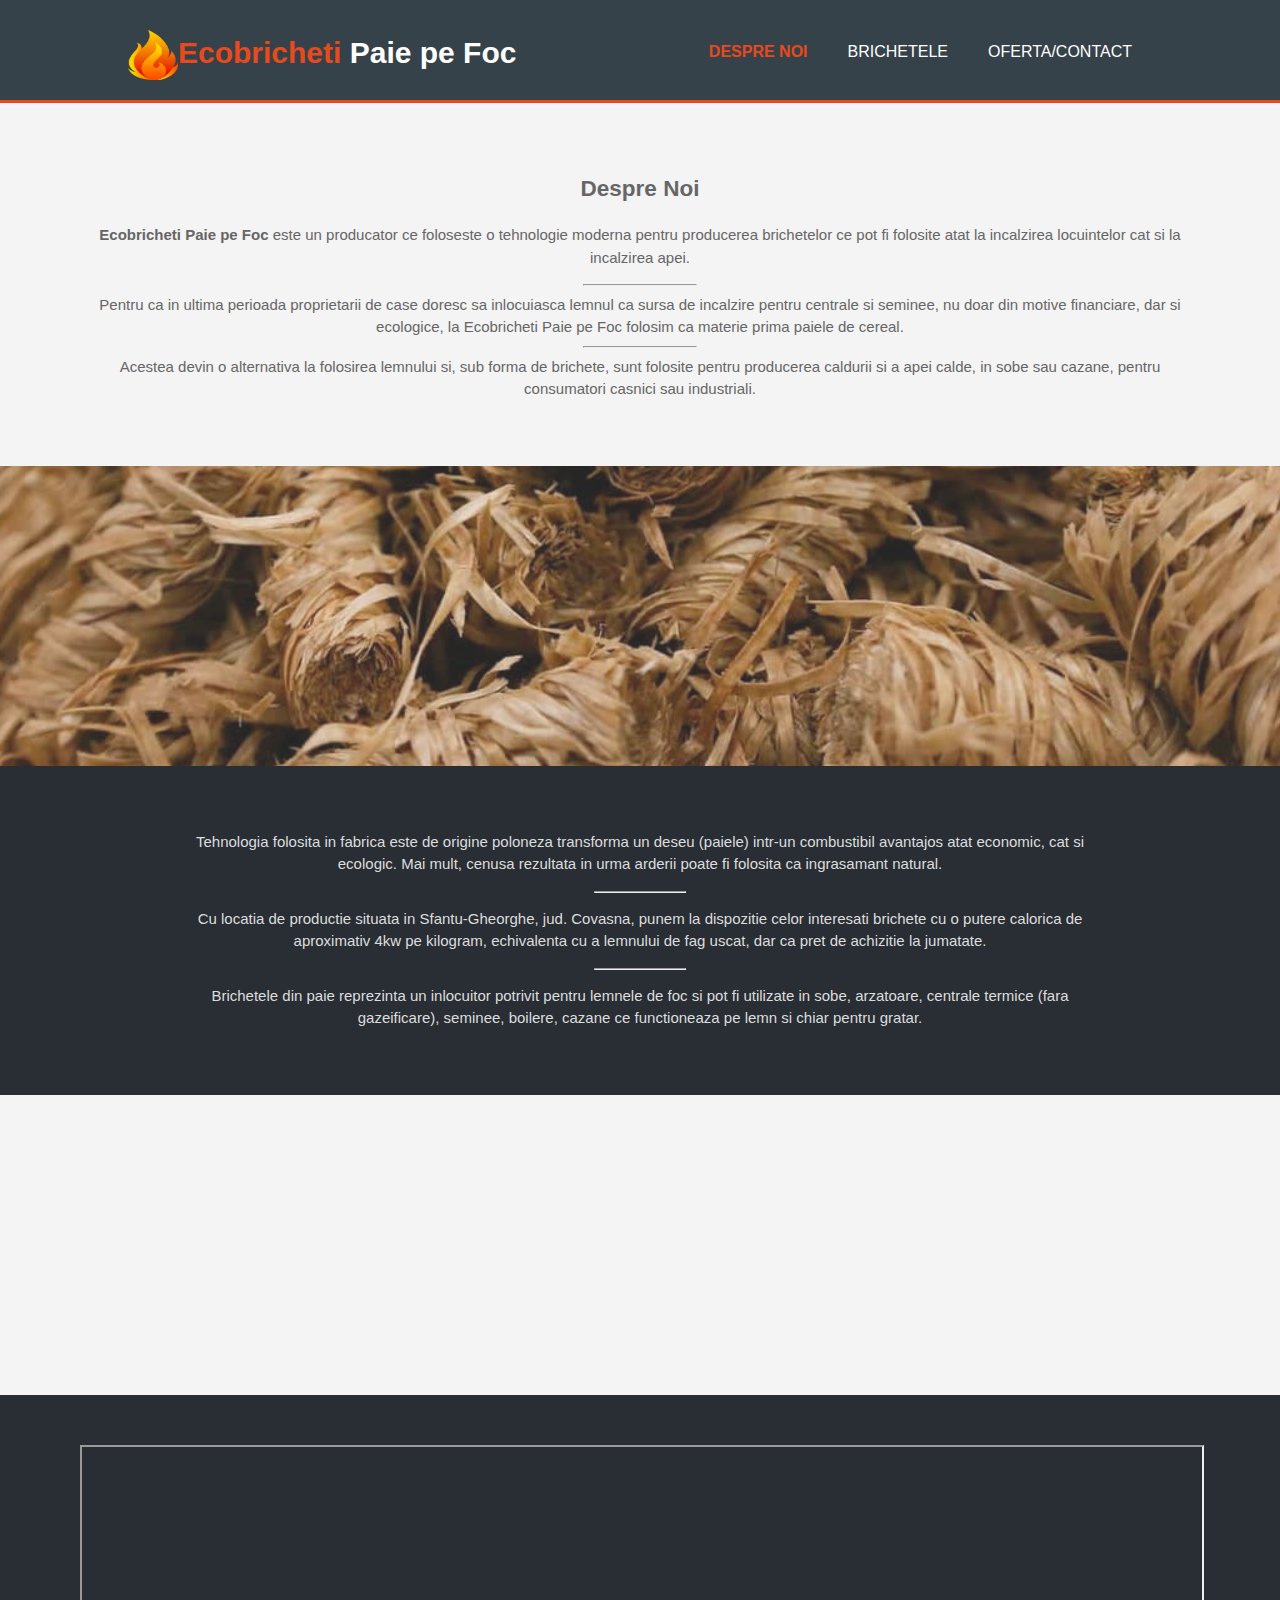
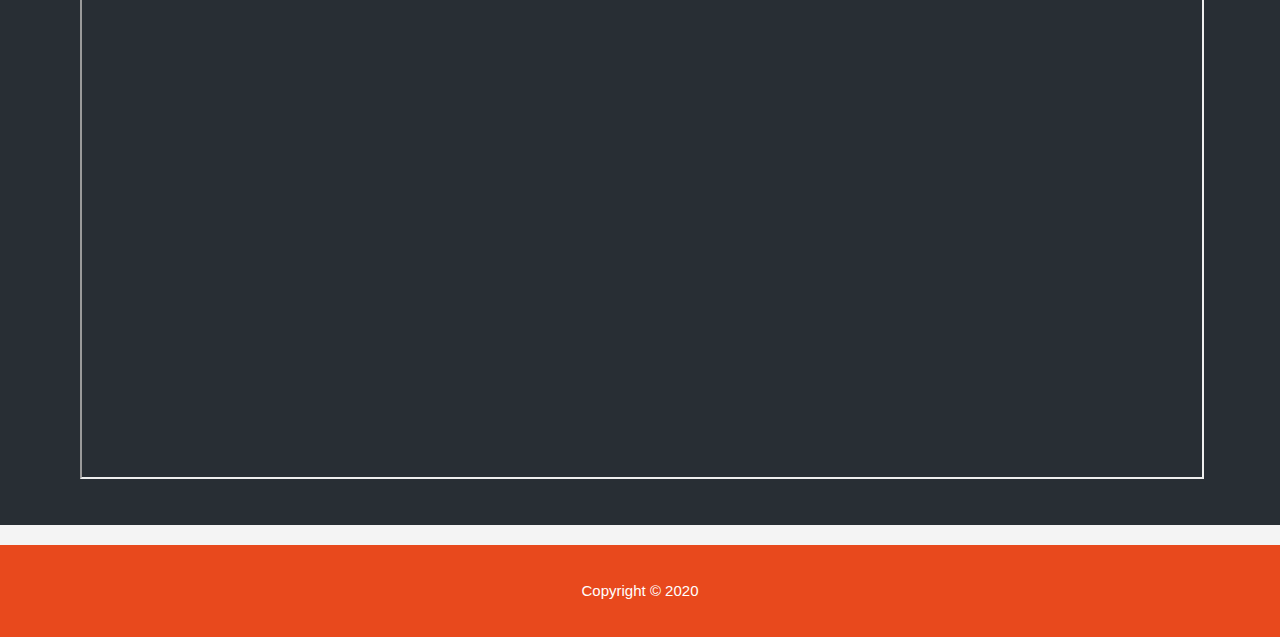
<file: index.html>
<!DOCTYPE html>
<html>
  <head>
    <meta charset="utf-8">
    <meta name="viewport" content="width=device-width">
    <meta name="description" content="Affordable and professional web design">
	  <meta name="keywords" content="web design, affordable web design, professional web design">
   
    <link rel="shortcut icon" type="image/x-icon" href="/favicon.ico">
    <title>Ecobricheti | Paie pe Foc</title>
    <link rel="stylesheet" href="./css/style.css">
  </head>
  <body>
    <header>
      <div class="container">
        <div id="branding">
          <img src="./img/logo3.png" height=50 width=50>
        </div>
        <div id="branding">
          <h1><span class="highlight">Ecobricheti</span> Paie pe Foc</h1>
        </div>
        <nav>
          <ul>
            <li class="current"><a href="index.html">Despre Noi</a></li>
            <li><a href="brichetele.html">Brichetele</a></li>
            
            <li><a href="contact.html">Oferta/Contact</a></li>
          </ul>
        </nav>
      </div>
    </header>

  
    <section class="section section-light">
      <h2>Despre Noi</h2>
      <p>
        <b>Ecobricheti Paie pe Foc</b> este un producator ce foloseste o tehnologie moderna pentru producerea brichetelor ce pot fi folosite atat la incalzirea locuintelor cat si la incalzirea apei.
        <hr>
        Pentru ca in ultima perioada proprietarii de case doresc sa inlocuiasca lemnul ca sursa de incalzire pentru centrale si seminee, nu doar din motive financiare, dar si ecologice, la Ecobricheti Paie pe Foc folosim ca materie prima paiele de cereal.
        <hr>
        Acestea devin o alternativa la folosirea lemnului si, sub forma de brichete, sunt folosite pentru producerea caldurii si a apei calde, in sobe sau cazane, pentru consumatori casnici sau industriali.
      </p>
    </section>
  
    <div class="pimg2">

    </div>
  
    <section class="section section-dark">
        <div class="container">

            <p>Tehnologia folosita in fabrica este de origine poloneza transforma un deseu (paiele) intr-un combustibil avantajos atat economic, cat si ecologic. Mai mult, cenusa rezultata in urma arderii poate fi folosita ca ingrasamant natural.</p>
            <hr>

            <p>Cu locatia de productie situata in Sfantu-Gheorghe, jud. Covasna, punem la dispozitie celor interesati brichete cu o putere calorica de aproximativ 4kw pe kilogram, echivalenta cu a lemnului de fag uscat, dar ca pret de achizitie la jumatate.</p>
            <hr>

            <p>Brichetele din paie reprezinta un inlocuitor potrivit pentru lemnele de foc si pot fi utilizate in sobe, arzatoare, centrale termice (fara gazeificare), seminee, boilere, cazane ce functioneaza pe lemn si chiar pentru gratar.</p>

        </div>
    </section>
  
    <div class="pimg3">
    </div>
  
    <section class="section section-dark">
      <div class="videoWrapper">
      <iframe width="500" height="350"
      src="https://www.youtube.com/embed/i_4HX6pHuPc">
      </iframe>
    </div>
    </section>
    <footer>
      <p>Copyright &copy; 2020</p>
    </footer>
  </body>
</html>
</file>
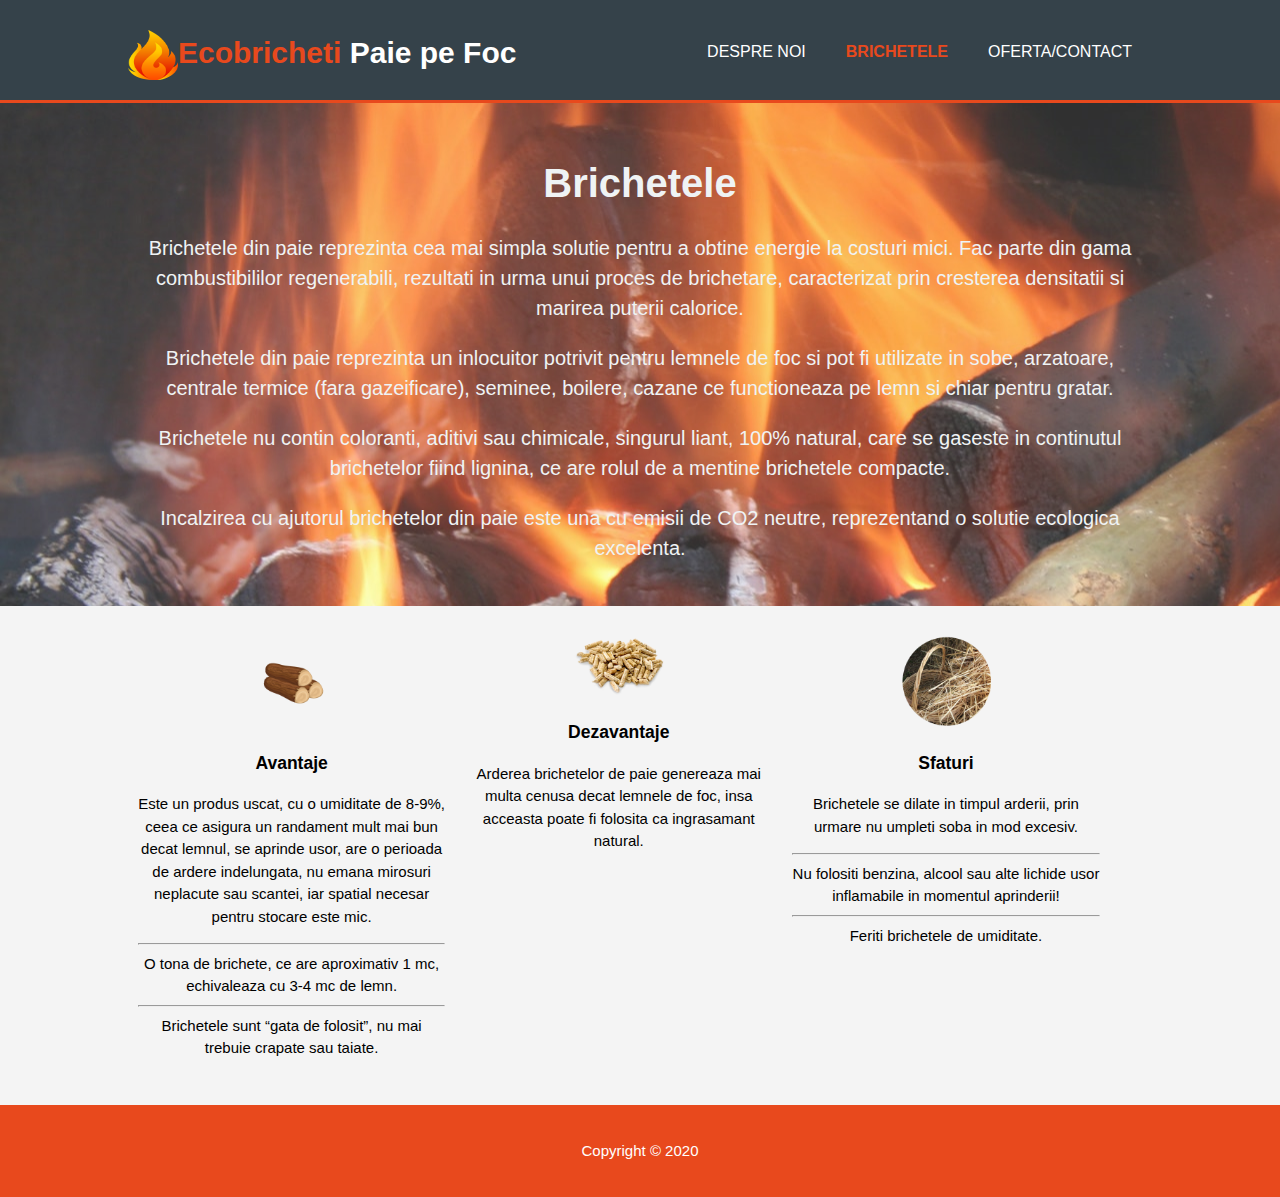
<file: brichetele.html>
<!DOCTYPE html>
<html>
  <head>
    <meta charset="utf-8">
    <meta name="viewport" content="width=device-width">
    <meta name="description" content="Affordable and professional web design">
	  <meta name="keywords" content="web design, affordable web design, professional web design">
  	<meta name="author" content="Brad Traversy">
    <title>Acme Web Deisgn | Welcome</title>
    <link rel="stylesheet" href="./css/stylebrichete.css">
  </head>
  <body>
    <header>
      <div class="container">
        <div id="branding">
            <img src="./img/logo3.png" height=50 width=50>
          </div>
        <div id="branding">
            <h1><span class="highlight">Ecobricheti</span> Paie pe Foc</h1>
          </div>
        <nav>
            <ul>
              <li><a href="index.html">Despre Noi</a></li>
              <li class="current"><a href="brichetele.html">Brichetele</a></li>
              
              <li><a href="contact.html">Oferta/Contact</a></li>
            </ul>
          </nav>
      </div>
    </header>

    <section id="showcase">
        <div class="container">
          <h1>Brichetele</h1>
          <p>Brichetele din paie reprezinta cea mai simpla solutie pentru a obtine energie la costuri mici. Fac parte din gama combustibililor regenerabili, rezultati in urma unui proces de brichetare, caracterizat prin cresterea densitatii si marirea puterii calorice. </p>
          <p>Brichetele din paie reprezinta un inlocuitor potrivit pentru lemnele de foc si pot fi utilizate in sobe, arzatoare, centrale termice (fara gazeificare), seminee, boilere, cazane ce functioneaza pe lemn si chiar pentru gratar.</p>
          <p>Brichetele nu contin coloranti, aditivi sau chimicale, singurul liant, 100% natural, care se gaseste in continutul brichetelor fiind lignina, ce are rolul de a mentine brichetele compacte.</p>
          <p>Incalzirea cu ajutorul brichetelor din paie este una cu emisii de CO2 neutre, reprezentand o solutie ecologica excelenta.</p>
        <br/>
        </div>
      </section>

    <section id="boxes">
        <div class="container">
          <div class="box">
            <img src="./img/nextpng.com.png">
            <h3>Avantaje</h3>
            <p>Este un produs uscat, cu o umiditate de 8-9%, ceea ce asigura un randament mult mai bun decat lemnul, se aprinde usor, are o perioada de ardere indelungata, nu emana mirosuri neplacute sau scantei, iar spatial necesar pentru stocare este mic. 
                <hr>O tona de brichete, ce are aproximativ 1 mc, echivaleaza cu 3-4 mc de lemn.
                <hr>Brichetele sunt “gata de folosit”, nu mai trebuie crapate sau taiate.</p>
          </div>
          <div class="box">
            <img src="./img/nextpng.com (3).png">
            <h3>Dezavantaje</h3>
            <p>Arderea brichetelor de paie genereaza mai multa cenusa decat lemnele de foc, insa acceasta poate fi folosita ca ingrasamant natural.</p>
          </div>
          <div class="box">
            <img src="./img/nextpng.com (2).png">
            <h3>Sfaturi</h3>
            <p>Brichetele se dilate in timpul arderii, prin urmare nu umpleti soba in mod excesiv.
                <hr>
                Nu folositi benzina, alcool sau alte lichide usor inflamabile in momentul aprinderii!
                <hr>
                Feriti brichetele de umiditate.

            </p>
          </div>
        </div>
      </section>

      <footer>
        <p>Copyright &copy; 2020</p>
      </footer>
  </body>
</html>
</file>
<file: css/style.css>
body{
  font: 15px/1.5 Arial, Helvetica,sans-serif;
  padding:0;
  margin:0;
  background-color:#f4f4f4;
  height:100%;
}

/* Global */
.container{
  width:80%;
  margin:auto;
  overflow:hidden;
}

ul{
  margin:0;
  padding:0;
}

.button_1{
  height:38px;
  background:#e8491d;
  border:0;
  padding-left: 20px;
  padding-right:20px;
  color:#ffffff;
}

.dark{
  padding:15px;
  background:#35424a;
  color:#ffffff;
  margin-top:10px;
  margin-bottom:10px;
}

/* Header **/
header{
  background:#35424a;
  color:#ffffff;
  padding-top:30px;
  min-height:70px;
  border-bottom:#e8491d 3px solid;
}

header a{
  color:#ffffff;
  text-decoration:none;
  text-transform: uppercase;
  font-size:16px;
}

header li{
  float:left;
  display:inline;
  padding: 0 20px 0 20px;
}

header #branding{
  float:left;
}
header #branding-logo{
  float:left;
}

header #branding h1{
  margin-top: 0px;
}

header nav{
  float:right;
  margin-top:10px;
}

header .highlight, header .current a{
  color:#e8491d;
  font-weight:bold;
}

header a:hover{
  color:#cccccc;
  font-weight:bold;
}


/* Newsletter */
#newsletter{
  padding:15px;
  color:#ffffff;
  background:#35424a
}

#newsletter h1{
  float:left;
}

#newsletter form {
  float:right;
  margin-top:15px;
}

#newsletter input[type="email"]{
  padding:4px;
  height:25px;
  width:250px;
}

/* Boxes */
#boxes{
  margin-top:20px;
}

#boxes .box{
  float:left;
  text-align: center;
  width:30%;
  padding:10px;
}


/* Sidebar */
aside#sidebar{
  float:right;
  width:30%;
  margin-top:10px;
}

aside#sidebar .quote input, aside#sidebar .quote textarea{
  width:90%;
  padding:5px;
}

/* Main-col */
article#main-col{
  float:left;
  width:65%;
}

/* Services */
ul#services li{
  list-style: none;
  padding:20px;
  border: #cccccc solid 1px;
  margin-bottom:5px;
  background:#e6e6e6;
}

footer{
  padding:20px;
  margin-top:20px;
  color:#ffffff;
  background-color:#e8491d;
  text-align: center;
}

/* Media Queries */
@media(max-width: 768px){
  header #branding,
  header nav,
  header nav li,
  #newsletter h1,
  #newsletter form,
  #boxes .box,
  article#main-col,
  aside#sidebar{
    float:none;
    text-align:center;
    width:100%;
  }

  header{
    padding-bottom:20px;
  }

  #showcase h1{
    margin-top:40px;
  }

  #newsletter button, .quote button{
    display:block;
    width:100%;
  }

  #newsletter form input[type="email"], .quote input, .quote textarea{
    width:100%;
    margin-bottom:5px;
  }
}


.pimg1, .pimg2, .pimg3{
  position:relative;
  opacity:0.85;
  background-position:center;
  background-size:cover;
  background-repeat:no-repeat;

  /*
    fixed = parallax
    scroll = normal
  */
  background-attachment:fixed;
}

.pimg1{
  background-image:url('../img/1.jfif');
  min-height:50%;
}

.pimg2{
  background-image:url('../img/2.jpeg');
  min-height:300px;
}

.pimg3{
  background-image:url('../img/1.jfif');
  min-height:300px;
}

.section{
  text-align:center;
  padding:50px 80px;
  
}

.section-light{
  background-color:#f4f4f4;
  color:#666;
}

.section-dark{
  background-color:#282e34;
  color:#ddd;
}

hr {
  width: 10%;
}


@media(max-width:568px){
  .pimg1, .pimg2, .pimg3{
    background-attachment:fixed;
  }
}

.videoWrapper {
  position: relative;
  padding-bottom: 56.25%; /* 16:9 */
  height: 0;
}
.videoWrapper iframe {
  position: absolute;
  top: 0;
  left: 0;
  width: 100%;
  height: 100%;
}
</file>
<file: css/stylebrichete.css>
body{
    font: 15px/1.5 Arial, Helvetica,sans-serif;
    padding:0;
    margin:0;
    background-color:#f4f4f4;
  }
  
  /* Global */
  .container{
    width:80%;
    margin:auto;
    overflow:hidden;
  }
  
  ul{
    margin:0;
    padding:0;
  }
  
  .button_1{
    height:38px;
    background:#e8491d;
    border:0;
    padding-left: 20px;
    padding-right:20px;
    color:#ffffff;
  }
  
  .dark{
    padding:15px;
    background:#35424a;
    color:#ffffff;
    margin-top:10px;
    margin-bottom:10px;
  }
  
  /* Header **/
  header{
    background:#35424a;
    color:#ffffff;
    padding-top:30px;
    min-height:70px;
    border-bottom:#e8491d 3px solid;
  }
  
  header a{
    color:#ffffff;
    text-decoration:none;
    text-transform: uppercase;
    font-size:16px;
  }
  
  header li{
    float:left;
    display:inline;
    padding: 0 20px 0 20px;
  }
  
  header #branding{
    float:left;
  }
  
  header #branding h1{
    margin:0;
  }
  
  header nav{
    float:right;
    margin-top:10px;
  }
  
  header .highlight, header .current a{
    color:#e8491d;
    font-weight:bold;
  }
  
  header a:hover{
    color:#cccccc;
    font-weight:bold;
  }
  
  /* Showcase */
  #showcase{
    min-height:400px;
    background:url('../img/bun2.jpg') no-repeat 0 -400px;
    opacity: 0.8;
    text-align:center;
    color:#eff3f5;
  }
  
  #showcase h1{
    margin-top:50px;
    font-size:40px;
    margin-bottom:10px;
  }
  
  #showcase p{
    font-size:20px;
  }
  
  
  /* Boxes */
  #boxes{
    margin-top:20px;
  }
  
  #boxes .box{
    float:left;
    text-align: center;
    width:30%;
    padding:10px;
  }
  
  #boxes .box img{
    width:90px;
  }
  
  /* Sidebar */
  aside#sidebar{
    float:right;
    width:30%;
    margin-top:10px;
  }
  
  aside#sidebar .quote input, aside#sidebar .quote textarea{
    width:90%;
    padding:5px;
  }
  
  /* Main-col */
  article#main-col{
    float:left;
    width:65%;
  }
  
  /* Services */
  ul#services li{
    list-style: none;
    padding:20px;
    border: #cccccc solid 1px;
    margin-bottom:5px;
    background:#e6e6e6;
  }
  
  footer{
    padding:20px;
    margin-top:20px;
    color:#ffffff;
    background-color:#e8491d;
    text-align: center;
  }
  
  /* Media Queries */
  @media(max-width: 768px){
    header #branding,
    header nav,
    header nav li,
    #newsletter h1,
    #newsletter form,
    #boxes .box,
    article#main-col,
    aside#sidebar{
      float:none;
      text-align:center;
      width:100%;
    }
  
    header{
      padding-bottom:20px;
    }
  
    #showcase h1{
      margin-top:40px;
    }
  
  }
</file>
